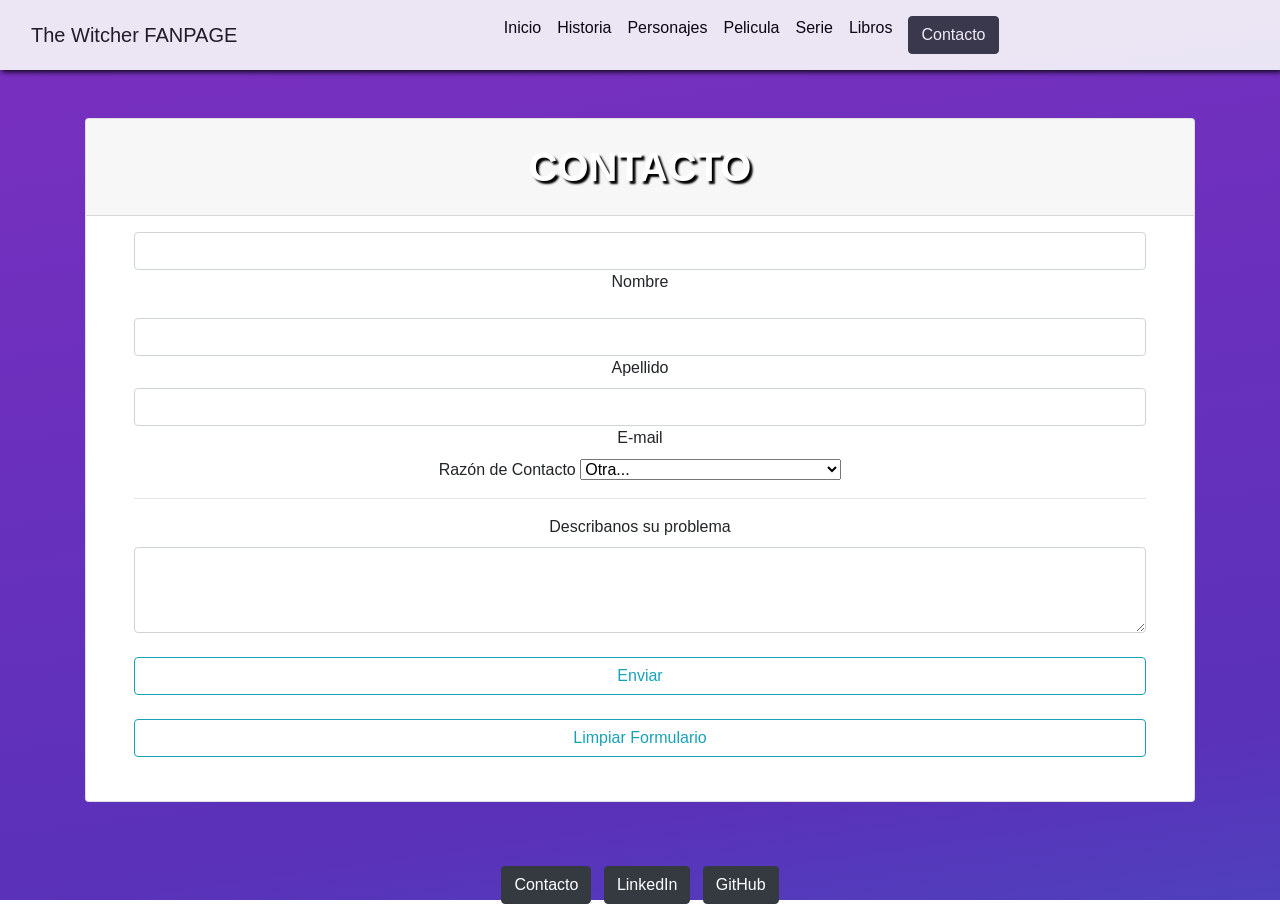
<file: formulario.html>
<!DOCTYPE html>
<html lang="en">
<head>
    <meta charset="UTF-8">
    <meta http-equiv="X-UA-Compatible" content="IE=edge">
    <meta name="viewport" content="width=device-width, initial-scale=1.0">
    <title>THE WITCHER FAN PAGE - CONTACTO</title>
    <link rel="stylesheet" href="../css/bootstrap.min.css">
    <link rel="stylesheet" href="../css/estilos.css">
    <meta name="description" content="Formulario de contacto.">
    <meta name="keywords"  content="CDPROJEKTRED, CDPROJECTRED, THEWITCHER, CONTACTO, Andrzej ,Sapkowski">
</head>
<body>

    <!-- NAVBAR -->

    <header class="navbar navbar-expand-lg navbar-light bg-light">
        <section class="container-fluid">
            <a class="navbar-brand" href="/">The Witcher FANPAGE</a>
            <button class="navbar-toggler" type="button" data-toggle="collapse" data-target="#navbarNav" aria-controls="navbarNav" aria-expanded="false" aria-label="Toggle navigation"><span class="navbar-toggler-icon"></span></button>
            <div class="collapse navbar-collapse" id="navbarNav">
                <ul class="navbar-nav ms-3 mr-auto ml-auto ">
                    <li class="nav-item"><a class="nav-link" href="index.html" class="navbar-brand">Inicio</a></li>
                    <li class="nav-item"><a class="nav-link" href="historia.html" class="navbar-brand">Historia</a></li>
                    <li class="nav-item"><a class="nav-link" href="personajes.html" class="navbar-brand">Personajes</a></li>
                    <li class="nav-item"><a class="nav-link" href="pelicula.html" class="navbar-brand">Pelicula</a></li>
                    <li class="nav-item"><a class="nav-link" href="serie.html" class="navbar-brand">Serie</a></li>
                    <li class="nav-item"><a class="nav-link" href="libros.html" class="navbar-brand">Libros</a></li>
                    <li class="nav-item"><a class="nav-link" href="formulario.html"><button class="btn btn-dark">Contacto</button></a></li>
                </ul>
            </div>
        </section>
    </header>

    <!-- FORMULARIO -->

    <main class="container py-5">
        <div class="card ">

            <h1 class="card-header info-color white-text text-center py-4">
                <strong>CONTACTO</strong>
            </h1>
    
            <div class="card-body px-lg-5 pt-0">
    
            <form class="text-center">
    
                <div class="md-form mt-3">
                    <input type="text" id="nombreDeContacto" class="form-control">
                    <label for="nombreDeContacto">Nombre</label>
                </div>

                <div class="md-form mt-3">
                    <input type="text" id="apellidoDeContacto" class="form-control">
                    <label for="apellidoDeContacto">Apellido</label>
                </div>

                <div class="md-form">
                    <input type="email" id="materialDeContactoPorEmail" class="form-control">
                    <label for="materialDeContactoPorEmail">E-mail</label>
                </div>

                <span>Razón de Contacto</span>
                <select class="mdb-select">
                    <option value="" disabled>Elija una opción</option>
                    <option value="1" selected>Selecciona una</option>
                    <option value="2" selected>La página me parece inapropiada</option>
                    <option value="3" selected>No posees los derechos de autor</option>
                    <option value="4" selected>La página me parece muy buena!</option>
                    <option value="5" selected>La página tiene un error</option>
                    <option value="6" selected>Otra...</option>
                </select>
                <hr>
                <div class="md-form">
                    <label for="materialDeContactoProblema">Describanos su problema</label>
                    <textarea id="materialDeContactoProblema" class="form-control md-textarea" rows="3"></textarea>
                    
                </div>
                <button class="btn btn-outline-info btn-rounded btn-block z-depth-0 my-4 waves-effect" type="submit">Enviar</button>
                <input class="btn btn-outline-info btn-rounded btn-block z-depth-0 my-4 waves-effect" type="reset" value="Limpiar Formulario">

            </form>
        </div>
    </main>

    <!-- FOOTER -->

    <footer class="container-fluid py-2">
        <section class="row">
            <div class="col-md-12 py-2 text-center">
               <div class="flex-center mx-1">
                    <a href="formulario.html"><button class="btn btn-dark mx-1">Contacto</button></a>
                    <a href="https://www.linkedin.com/in/gaston-de-maio-6836b8149/?originalSubdomain=ar"><button class="btn btn-dark mx-1">LinkedIn</button></a>
                    <a href="https://github.com/gastondemaio"><button class="btn btn-dark  mx-1">GitHub</button></a>
               </div>
            </div>
        </section>
    </footer>

    <script src="https://cdn.jsdelivr.net/npm/jquery@3.5.1/dist/jquery.slim.min.js" integrity="sha384-DfXdz2htPH0lsSSs5nCTpuj/zy4C+OGpamoFVy38MVBnE+IbbVYUew+OrCXaRkfj" crossorigin="anonymous"></script>
    <script src="https://cdn.jsdelivr.net/npm/popper.js@1.16.1/dist/umd/popper.min.js" integrity="sha384-9/reFTGAW83EW2RDu2S0VKaIzap3H66lZH81PoYlFhbGU+6BZp6G7niu735Sk7lN" crossorigin="anonymous"></script>
    <script src="js/bootstrap.min.js"></script>

</body>
</html>
</file>
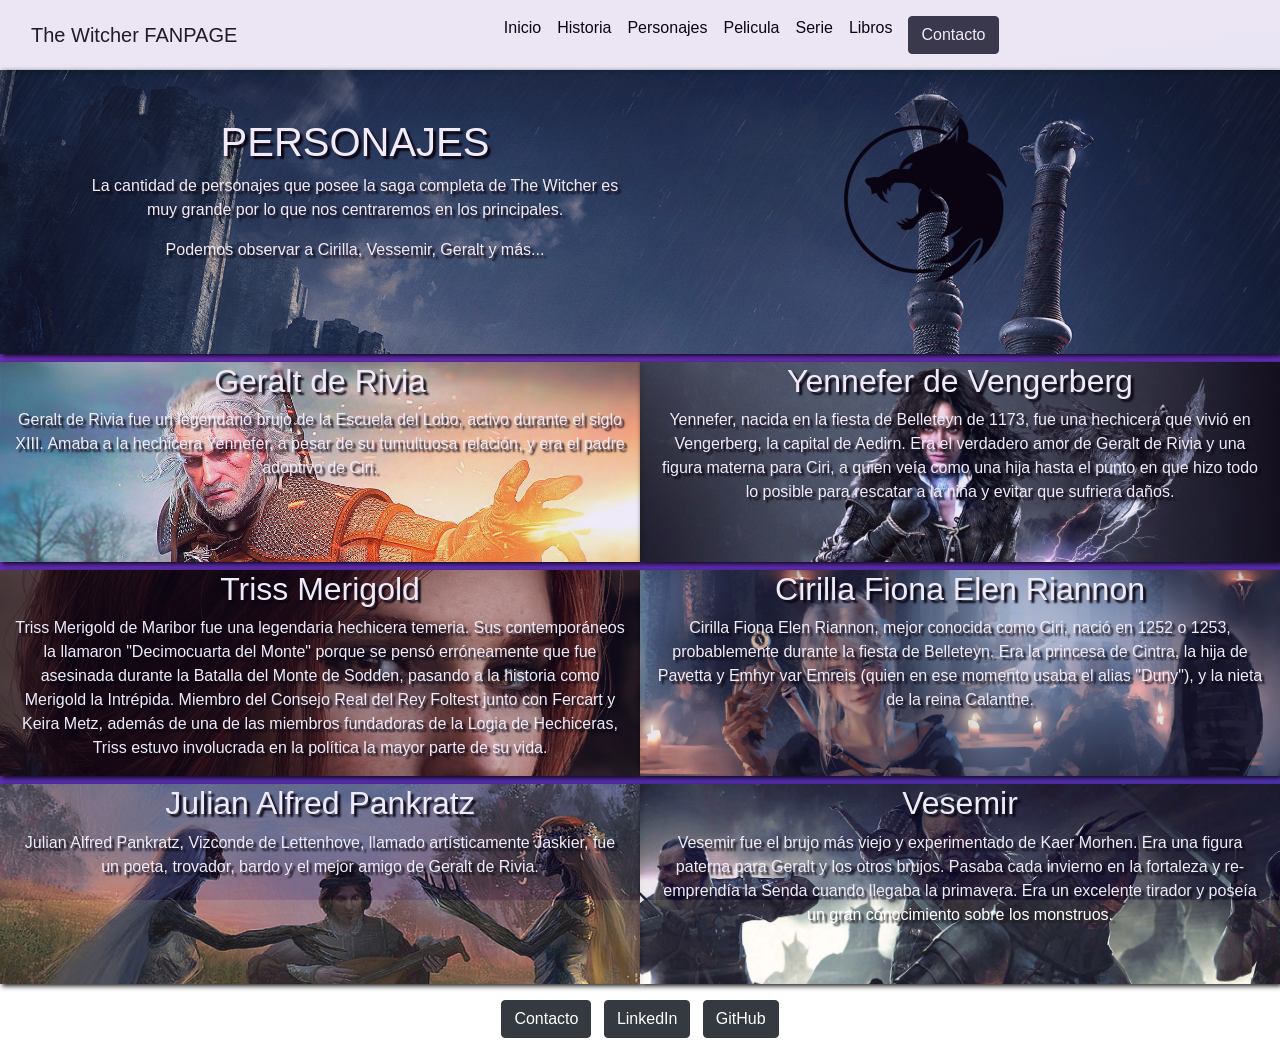
<file: personajes.html>
<!DOCTYPE html>
<html lang="en">

<head>
    <meta charset="UTF-8">
    <meta http-equiv="X-UA-Compatible" content="IE=edge">
    <meta name="viewport" content="width=device-width, initial-scale=1.0">
    <title>THE WITCHER FAN PAGE - PERSONAJES</title>
    <link rel="stylesheet" href="../css/bootstrap.min.css">
    <link rel="stylesheet" href="../css/estilos.css">
    <meta name="description" content="En este apartado nos encontramos con los personajes mas fomosos de la saga, en los que se encuentra Geralt, Triss y Yennefer">
    <meta name="keywords"  content="PERSONAJES, CDPROJECTRED, THEWITCHER, NETFLIX, Andrzej ,Sapkowski, GERALT, VESEMIR, TRISS, YENNEFER, CIRI, CDPROJEKTRED">
</head>

<body>

    <!-- NAVBAR -->

    <header class="navbar navbar-expand-lg navbar-light bg-light">
        <section class="container-fluid">
            <a class="navbar-brand" href="/">The Witcher FANPAGE</a>
            <button class="navbar-toggler" type="button" data-toggle="collapse" data-target="#navbarNav" aria-controls="navbarNav" aria-expanded="false" aria-label="Toggle navigation"><span class="navbar-toggler-icon"></span></button>
            <div class="collapse navbar-collapse" id="navbarNav">
                <ul class="navbar-nav ms-3 mr-auto ml-auto ">
                    <li class="nav-item"><a class="nav-link" href="index.html" class="navbar-brand">Inicio</a></li>
                    <li class="nav-item"><a class="nav-link" href="historia.html" class="navbar-brand">Historia</a></li>
                    <li class="nav-item"><a class="nav-link" href="personajes.html" class="navbar-brand">Personajes</a></li>
                    <li class="nav-item"><a class="nav-link" href="pelicula.html" class="navbar-brand">Pelicula</a></li>
                    <li class="nav-item"><a class="nav-link" href="serie.html" class="navbar-brand">Serie</a></li>
                    <li class="nav-item"><a class="nav-link" href="libros.html" class="navbar-brand">Libros</a></li>
                    <li class="nav-item"><a class="nav-link" href="formulario.html"><button class="btn btn-dark">Contacto</button></a></li>
                </ul>
            </div>
        </section>
    </header>

    <!-- JUMBOTRON -->

    <nav class="nav-header">
        <section class="background-overlay text-white py-5">
            <div class="container">
                <div class="row">
                    <div class="col-6 text-center justify content-center">
                       <h1>PERSONAJES</h1> 
                       <p>La cantidad de personajes que posee la saga completa de The Witcher es muy grande por lo que nos centraremos en los principales.</p>
                       <p>Podemos observar a Cirilla, Vessemir, Geralt y más...</p>
                    </div>
                    <div class="col-6 text-center">
                        <img src="../imagenes/logo.png" alt="logo the witcher" class="img-fluid">
                    </div>
                </div>
            </div>
        </section> 
        <br>  
    </nav>

    <!-- CONTENIDOS DE PERSONAJES -->

    <main class="container-fluid py-2">
        <section class="row ">
            <div class="col-6 jumbo-geralt">
                <h2 class="text-center">Geralt de Rivia</h2>
                <p class="text-center">Geralt de Rivia fue un legendario brujo de la Escuela del Lobo, activo durante el siglo XIII. Amaba a la
                    hechicera Yennefer, a pesar de su tumultuosa relación, y era el padre adoptivo de Ciri.
                </p>
            </div>
            <div class="col-6 jumbo-yen">
                <h2 class="text-center">Yennefer de Vengerberg</h2>
                <p class="text-center">Yennefer, nacida en la fiesta de Belleteyn de 1173, fue una hechicera que vivió en Vengerberg, la capital
                    de Aedirn. Era el verdadero amor de Geralt de Rivia y una figura materna para Ciri, a quien veía como una
                    hija hasta el punto en que hizo todo lo posible para rescatar a la niña y evitar que sufriera daños.
                </p>
            </div>
        </section>
        <section class="row py-2">
            <div class="col-6 jumbo-triss">
                <h2 class="text-center">Triss Merigold</h2>
                <p class="text-center">Triss Merigold de Maribor fue una legendaria hechicera temeria. Sus contemporáneos la llamaron "Decimocuarta
                        del Monte" porque se pensó erróneamente que fue asesinada durante la Batalla del Monte de Sodden, pasando a
                        la historia como Merigold la Intrépida. Miembro del Consejo Real del Rey Foltest junto con Fercart y
                        Keira Metz, además de una de las miembros fundadoras de la Logia de Hechiceras, Triss estuvo involucrada en
                        la política la mayor parte de su vida.
                </p>
            </div>
            <div class="col-6 jumbo-ciri">
                <h2 class="text-center">Cirilla Fiona Elen Riannon</h2>
                <p class="text-center">Cirilla Fiona Elen Riannon, mejor conocida como Ciri, nació en 1252 o 1253, probablemente durante la
                    fiesta de Belleteyn. Era la princesa de Cintra, la hija de Pavetta y Emhyr var Emreis (quien en ese
                    momento usaba el alias "Duny"), y la nieta de la reina Calanthe.
                </p>
            </div>
        </section>
        <section class="row">
            <div class="col-6 jumbo-dandilon">
                <h2 class="text-center">Julian Alfred Pankratz</h2>
                <p class="text-center">Julian Alfred Pankratz, Vizconde de Lettenhove, llamado artísticamente Jaskier, fue un poeta, trovador, bardo
                    y el mejor amigo de Geralt de Rivia.
                </p>
            </div>
            <div class="col-6  jumbo-vesemir">
                <h2 class="text-center">Vesemir</h2>
                <p class="text-center">Vesemir fue el brujo más viejo y experimentado de Kaer Morhen. Era una figura paterna para Geralt y los otros
                    brujos. Pasaba cada invierno en la fortaleza y re-emprendía la Senda cuando llegaba la primavera. Era un
                    excelente tirador y poseía un gran conocimiento sobre los monstruos.
                </p>
            </div>
        </section>
    </main>

    <!-- FOOTER -->

    <footer class="container-fluid">
        <section class="row">
            <div class="col-md-12 py-2 text-center">
               <div class="flex-center mx-1">
                    <a href="formulario.html"><button class="btn btn-dark mx-1">Contacto</button></a>
                    <a href="https://www.linkedin.com/in/gaston-de-maio-6836b8149/?originalSubdomain=ar"><button class="btn btn-dark mx-1">LinkedIn</button></a>
                    <a href="https://github.com/gastondemaio"><button class="btn btn-dark  mx-1">GitHub</button></a>
               </div>
            </div>
        </section>
    </footer>

    <script src="https://cdn.jsdelivr.net/npm/jquery@3.5.1/dist/jquery.slim.min.js" integrity="sha384-DfXdz2htPH0lsSSs5nCTpuj/zy4C+OGpamoFVy38MVBnE+IbbVYUew+OrCXaRkfj" crossorigin="anonymous"></script>
    <script src="https://cdn.jsdelivr.net/npm/popper.js@1.16.1/dist/umd/popper.min.js" integrity="sha384-9/reFTGAW83EW2RDu2S0VKaIzap3H66lZH81PoYlFhbGU+6BZp6G7niu735Sk7lN" crossorigin="anonymous"></script>
    <script src="js/bootstrap.min.js"></script>

</body>

</html>
</file>
<file: css/estilos.css>
html {
  height: 100%;
  animation: transitionIn 2s;
}

body {
  background-image: linear-gradient(to right bottom, #7A2FC0, #5A31B9, #247DCD);
  animation: fanimado 5s infinite;
  background-size: 500%;
  min-height: 100%;
  background-attachment: fixed;
}
body .navbar {
  box-shadow: 2px 2px 5px #000;
  opacity: 0.9;
}
body .navbar .nav-item .nav-link {
  color: #000;
}
body .nav-header {
  background: url(../imagenes/foto4.png);
  background-size: cover;
  min-height: 200px;
  box-shadow: 2px 2px 5px #000;
  opacity: 0.9;
}
body .jumbo-geralt {
  background: url(../imagenes/geralt.jpg);
  background-size: cover;
  min-height: 200px;
  box-shadow: 2px 2px 5px #000;
  opacity: 0.9;
}
body .jumbo-yen {
  background: url(../imagenes/yennefer.jpg);
  background-size: cover;
  min-height: 200px;
  box-shadow: 2px 2px 5px #000;
  opacity: 0.9;
}
body .jumbo-triss {
  background: url(../imagenes/triss.jpg);
  background-size: cover;
  min-height: 200px;
  box-shadow: 2px 2px 5px #000;
  opacity: 0.9;
}
body .jumbo-ciri {
  background: url(../imagenes/ciri.jpg);
  background-size: cover;
  min-height: 200px;
  box-shadow: 2px 2px 5px #000;
  opacity: 0.9;
}
body .jumbo-dandilon {
  background: url(../imagenes/dandilon.jpg);
  background-size: cover;
  min-height: 200px;
  box-shadow: 2px 2px 5px #000;
  opacity: 0.9;
}
body .jumbo-vesemir {
  background: url(../imagenes/vesemir.jpg);
  background-size: cover;
  min-height: 200px;
  box-shadow: 2px 2px 5px #000;
  opacity: 0.9;
}
body .fotos {
  width: 300px;
  height: auto;
}
body .fotosCarousel {
  width: 100px;
  height: 100px;
}
body h1, body h2, body p {
  color: white;
  text-shadow: black 3px 3px 2px;
}
body .btn--red1 {
  background-color: #333;
  height: 200px;
  width: 500px;
  border: 2px solid #333;
  text-align: center;
  font-size: 50px;
  line-height: 200px;
  color: #fff;
  text-transform: uppercase;
  text-shadow: 0 0 5px pink;
}
body .btn--red2 {
  background-color: #333;
  height: 200px;
  width: 500px;
  border: 2px solid #333;
  text-align: center;
  font-size: 50px;
  line-height: 200px;
  color: #fff;
  text-transform: uppercase;
  text-shadow: 0 0 5px red;
}
body .btn--red3 {
  background-color: #333;
  height: 200px;
  width: 500px;
  border: 2px solid #333;
  text-align: center;
  font-size: 50px;
  line-height: 200px;
  color: #fff;
  text-transform: uppercase;
  text-shadow: 0 0 5px orange;
}
body .btn--key1 {
  background-color: #333;
  height: 200px;
  width: 500px;
  border: 2px solid #333;
  text-align: center;
  font-size: 50px;
  line-height: 200px;
  color: #fff;
  text-transform: uppercase;
  text-shadow: 0 0 5px value1;
}
body .redsocial, body .redsocial--nueva {
  border: 3px solid #f00;
  background-color: orangered;
  height: 300px;
  width: 600px;
  padding: 20px;
}
body .redsocial--nueva {
  border-width: 3px;
  color: #fff;
  font-size: 60px;
}
body .btn--red1 {
  background-color: #333;
  height: 200px;
  width: 500px;
  border: 2px solid #333;
  text-align: center;
  font-size: 50px;
  line-height: 200px;
  color: #fff;
  text-transform: uppercase;
  text-shadow: 0 0 5px pink;
}
body .btn--red2 {
  background-color: #333;
  height: 200px;
  width: 500px;
  border: 2px solid #333;
  text-align: center;
  font-size: 50px;
  line-height: 200px;
  color: #fff;
  text-transform: uppercase;
  text-shadow: 0 0 5px red;
}
body .btn--red3 {
  background-color: #333;
  height: 200px;
  width: 500px;
  border: 2px solid #333;
  text-align: center;
  font-size: 50px;
  line-height: 200px;
  color: #fff;
  text-transform: uppercase;
  text-shadow: 0 0 5px orange;
}
body .btn--key1 {
  background-color: #333;
  height: 200px;
  width: 500px;
  border: 2px solid #333;
  text-align: center;
  font-size: 50px;
  line-height: 200px;
  color: #fff;
  text-transform: uppercase;
  text-shadow: 0 0 5px value1;
}
body .redsocial, body .redsocial--nueva {
  border: 3px solid #f00;
  background-color: orangered;
  height: 300px;
  width: 600px;
  padding: 20px;
}
body .redsocial--nueva {
  border-width: 3px;
  color: #fff;
  font-size: 60px;
}
body .box {
  background-color: #0f9243;
  font-size: 60px;
  color: #fff;
  text-align: center;
}
body .box {
  height: 300px;
  width: 600px;
  background-color: blue;
}
body .box2 {
  height: 500px;
  width: 400px;
  background-color: green;
  color: white;
  text-align: center;
  font-size: 60px;
}

@keyframes transitionIn {
  from {
    opacity: 0;
    transform: translateY(-10px);
  }
  to {
    opacity: 1;
    transform: translateY(0);
  }
}
@keyframes fanimado {
  0% {
    background-position: 0% 50%;
  }
  50% {
    background-position: 100% 50%;
  }
  100% {
    background-position: 0% 50%;
  }
}

/*# sourceMappingURL=estilos.css.map */
</file>
